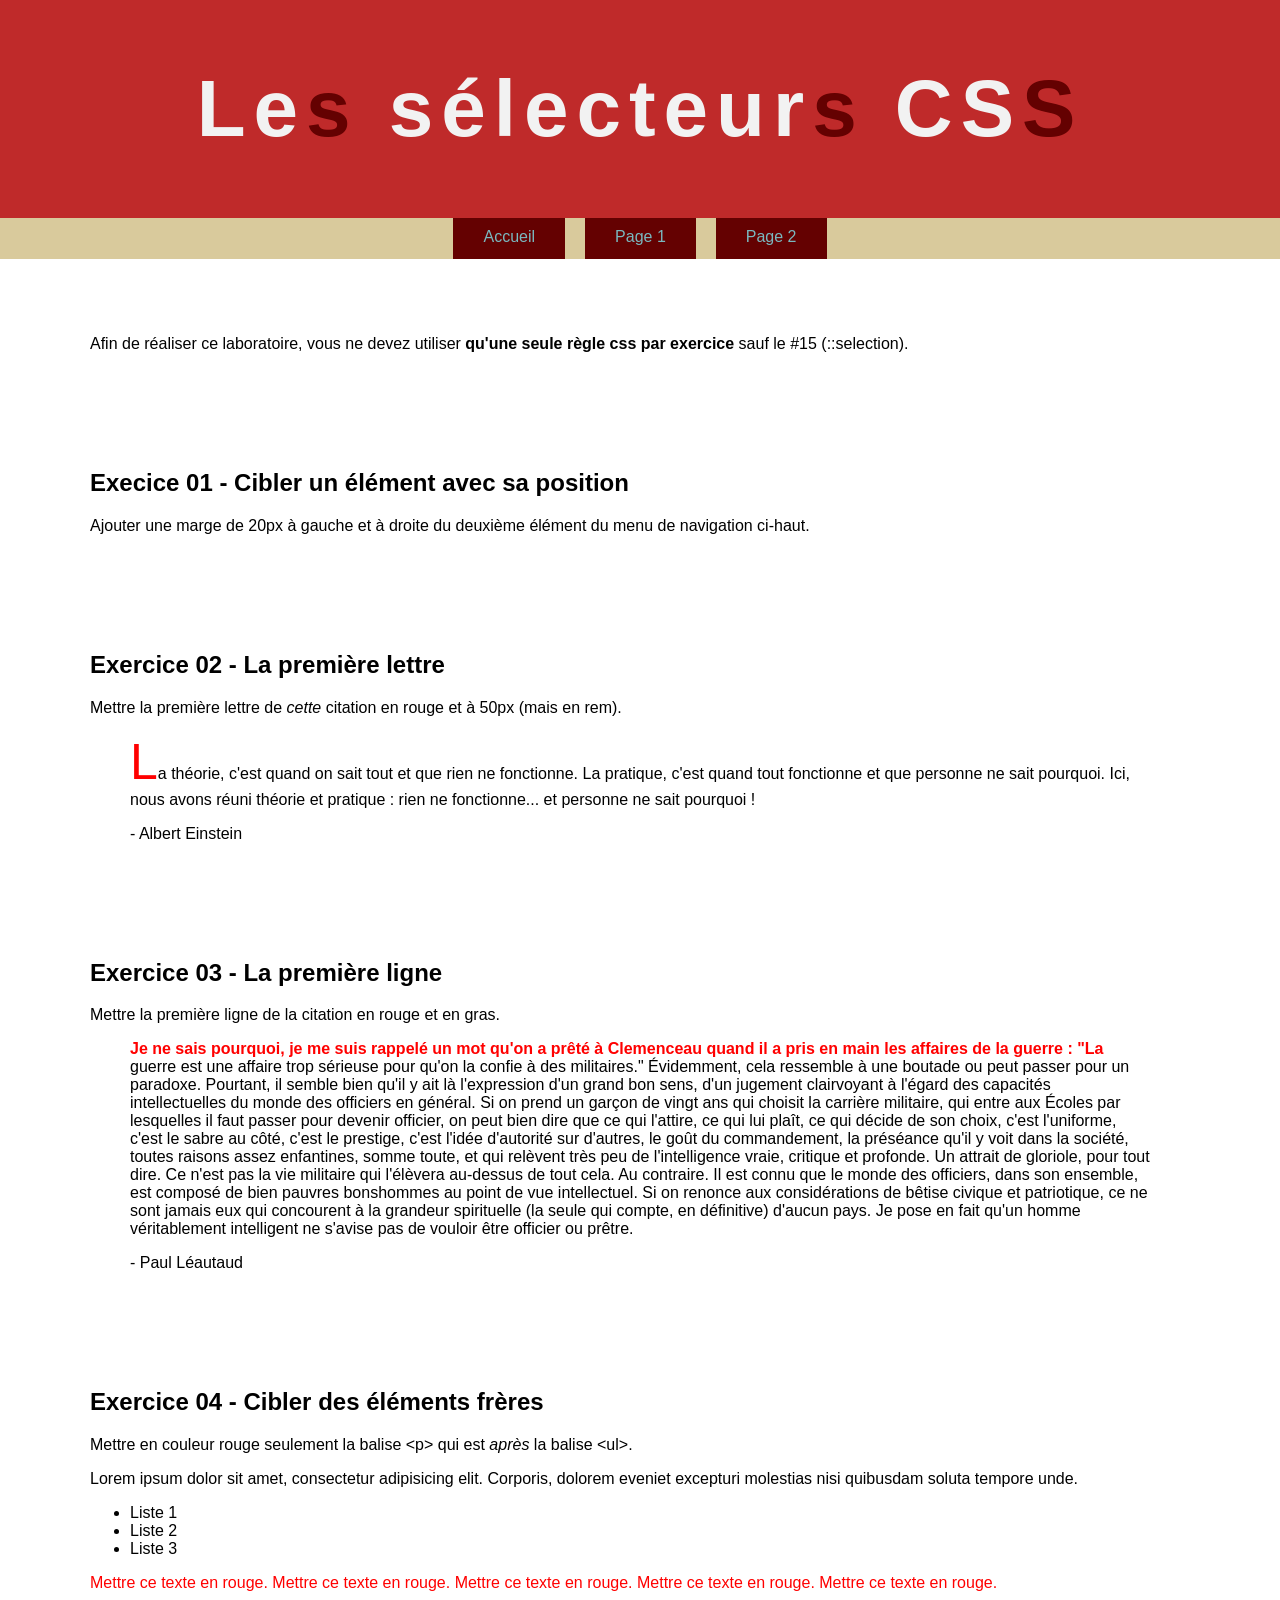
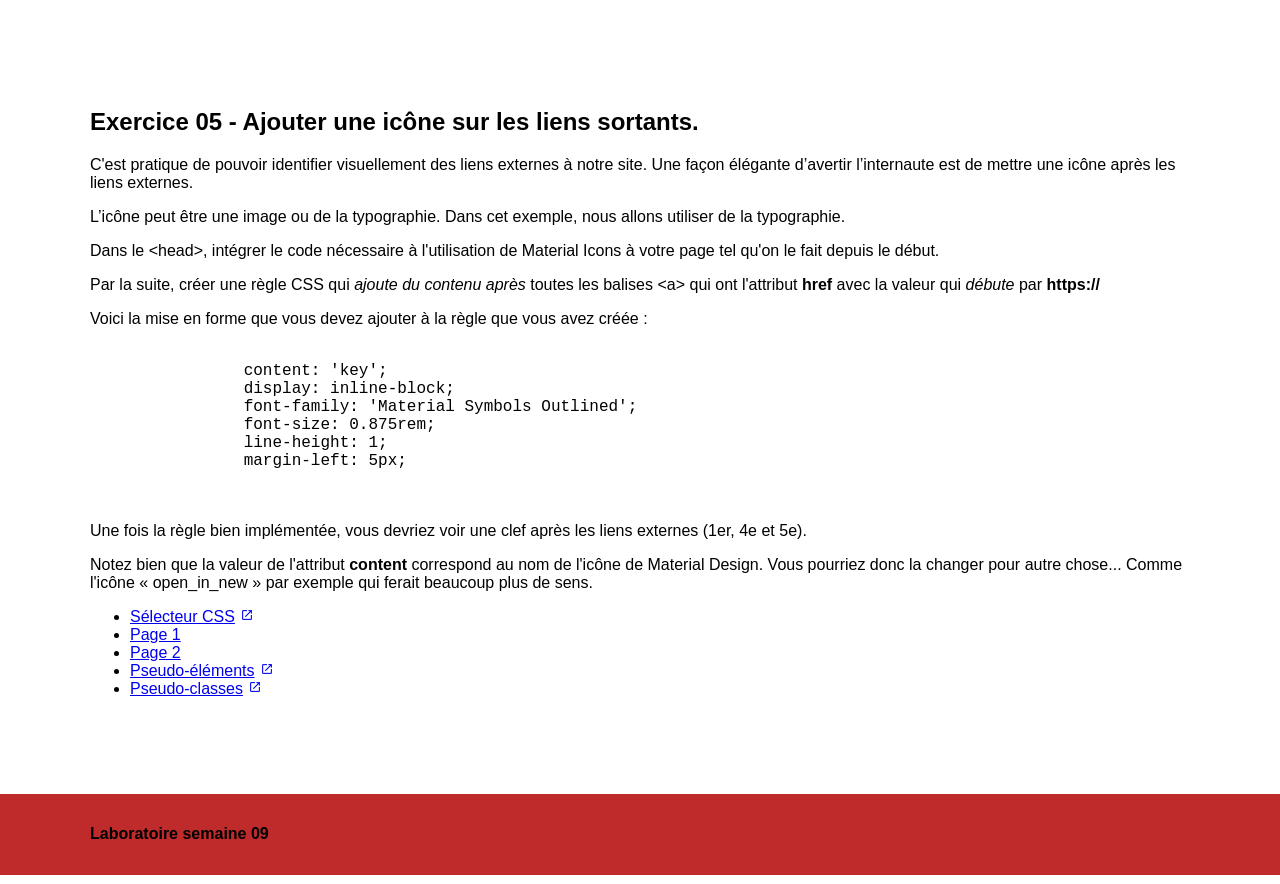
<file: index.html>
<!doctype html>
<html lang="fr">
  <head>
    <meta charset="UTF-8" />
    <title>Les sélecteurs CSS</title>

    <link rel="stylesheet" href="css/normalize.css" />

    <link rel="stylesheet" href="https://fonts.googleapis.com/css2?family=Material+Symbols+Outlined:opsz,wght,FILL,GRAD@20..48,100..700,0..1,-50..200" />

    <link rel="stylesheet" href="css/styles.css" />

    <script src="js/splittext.js" defer></script>
    <script src="js/scripts.js" defer></script>

  </head>
  <body>
    <header>
      <div class="wrapper">
        <h1>Les sélecteurs CSS</h1>
      </div>
    </header>

    <nav>
      <div class="wrapper">
        <ul>
          <li><a href="index.html">Accueil</a></li>
          <li><a href="page1.html">Page 1</a></li>
          <li><a href="page2.html">Page 2</a></li>
        </ul>
      </div>
    </nav>

    <div class="wrapper">
      <section class="intro">
        <p>
          Afin de réaliser ce laboratoire, vous ne devez utiliser
          <strong>qu'une seule règle css par exercice</strong> sauf le #15
          (::selection).
        </p>
      </section>

      <section class="exercice01">
        <h2>Execice 01 - Cibler un élément avec sa position</h2>
        <p>
          Ajouter une marge de 20px à gauche et à droite du deuxième élément du
          menu de navigation ci-haut.
        </p>
      </section>

      <section class="exercice02">
        <h2>Exercice 02 - La première lettre</h2>
        <p>
          Mettre la première lettre de <em>cette</em> citation en rouge et à
          50px (mais en rem).
        </p>
        <blockquote>
          La théorie, c'est quand on sait tout et que rien ne fonctionne. La
          pratique, c'est quand tout fonctionne et que personne ne sait
          pourquoi. Ici, nous avons réuni théorie et pratique : rien ne
          fonctionne... et personne ne sait pourquoi !
          <p>- Albert Einstein</p>
        </blockquote>
      </section>

      <section class="exercice03">
        <h2>Exercice 03 - La première ligne</h2>
        <p>Mettre la première ligne de la citation en rouge et en gras.</p>
        <blockquote>
          Je ne sais pourquoi, je me suis rappelé un mot qu'on a prêté à
          Clemenceau quand il a pris en main les affaires de la guerre : "La
          guerre est une affaire trop sérieuse pour qu'on la confie à des
          militaires." Évidemment, cela ressemble à une boutade ou peut passer
          pour un paradoxe. Pourtant, il semble bien qu'il y ait là l'expression
          d'un grand bon sens, d'un jugement clairvoyant à l'égard des capacités
          intellectuelles du monde des officiers en général. Si on prend un
          garçon de vingt ans qui choisit la carrière militaire, qui entre aux
          Écoles par lesquelles il faut passer pour devenir officier, on peut
          bien dire que ce qui l'attire, ce qui lui plaît, ce qui décide de son
          choix, c'est l'uniforme, c'est le sabre au côté, c'est le prestige,
          c'est l'idée d'autorité sur d'autres, le goût du commandement, la
          préséance qu'il y voit dans la société, toutes raisons assez
          enfantines, somme toute, et qui relèvent très peu de l'intelligence
          vraie, critique et profonde. Un attrait de gloriole, pour tout dire.
          Ce n'est pas la vie militaire qui l'élèvera au-dessus de tout cela. Au
          contraire. Il est connu que le monde des officiers, dans son ensemble,
          est composé de bien pauvres bonshommes au point de vue intellectuel.
          Si on renonce aux considérations de bêtise civique et patriotique, ce
          ne sont jamais eux qui concourent à la grandeur spirituelle (la seule
          qui compte, en définitive) d'aucun pays. Je pose en fait qu'un homme
          véritablement intelligent ne s'avise pas de vouloir être officier ou
          prêtre.
          <p>- Paul Léautaud</p>
        </blockquote>
      </section>

      <section class="exercice04">
        <h2>Exercice 04 - Cibler des éléments frères</h2>
        <p>
          Mettre en couleur rouge seulement la balise &lt;p&gt; qui est
          <em>après</em> la balise &lt;ul&gt;.
        </p>
        <p>
          Lorem ipsum dolor sit amet, consectetur adipisicing elit. Corporis,
          dolorem eveniet excepturi molestias nisi quibusdam soluta tempore
          unde.
        </p>

        <ul>
          <li>Liste 1</li>
          <li>Liste 2</li>
          <li>Liste 3</li>
        </ul>

        <p>
          Mettre ce texte en rouge. Mettre ce texte en rouge. Mettre ce texte en
          rouge. Mettre ce texte en rouge. Mettre ce texte en rouge.
        </p>
      </section>

      <section class="exercice05">
        <h2>Exercice 05 - Ajouter une icône sur les liens sortants.</h2>

        <p>
          C'est pratique de pouvoir identifier visuellement des liens externes à
          notre site. Une façon élégante d’avertir l’internaute est de mettre
          une icône après les liens externes.
        </p>

        <p>
          L’icône peut être une image ou de la typographie. Dans cet exemple,
          nous allons utiliser de la typographie.
        </p>

        <p>
          Dans le &lt;head&gt;, intégrer le code nécessaire à l'utilisation de
          Material Icons à votre page tel qu'on le fait depuis le début.
        </p>

        <p>
          Par la suite, créer une règle CSS qui
          <em>ajoute du contenu après</em> toutes les balises &lt;a&gt; qui ont
          l'attribut <strong>href</strong> avec la valeur qui
          <em>débute</em> par <strong>https://</strong>
        </p>

        <p>
          Voici la mise en forme que vous devez ajouter à la règle que vous avez
          créée :
        </p>

        <pre>
            <code>
                content: 'key';
                display: inline-block;
                font-family: 'Material Symbols Outlined';
                font-size: 0.875rem;
                line-height: 1;
                margin-left: 5px;
            </code>
        </pre>

        <p>
          Une fois la règle bien implémentée, vous devriez voir une clef après
          les liens externes (1er, 4e et 5e).
        </p>

        <p>
          Notez bien que la valeur de l'attribut
          <strong>content</strong> correspond au nom de l'icône de Material
          Design. Vous pourriez donc la changer pour autre chose... Comme
          l'icône « open_in_new » par exemple qui ferait beaucoup plus de sens.
        </p>

        <ul>
          <li>
            <a
              href="https://developer.mozilla.org/fr/docs/Glossaire/S%C3%A9lecteur_CSS"
              >Sélecteur CSS</a
            >
          </li>
          <li>
            <a href="page1.html">Page 1</a>
          </li>
          <li>
            <a href="page2.html">Page 2</a>
          </li>
          <li>
            <a
              href="https://developer.mozilla.org/fr/docs/Web/CSS/Pseudo-%C3%A9l%C3%A9ments"
              >Pseudo-éléments</a
            >
          </li>
          <li>
            <a
              href="https://developer.mozilla.org/fr/docs/Web/CSS/Pseudo-classes"
              >Pseudo-classes</a
            >
          </li>
        </ul>
      </section>
    </div>

    <footer>
      <div class="wrapper">
        <h4>Laboratoire semaine 09</h4>
      </div>
    </footer>
  </body>
</html>
</file>
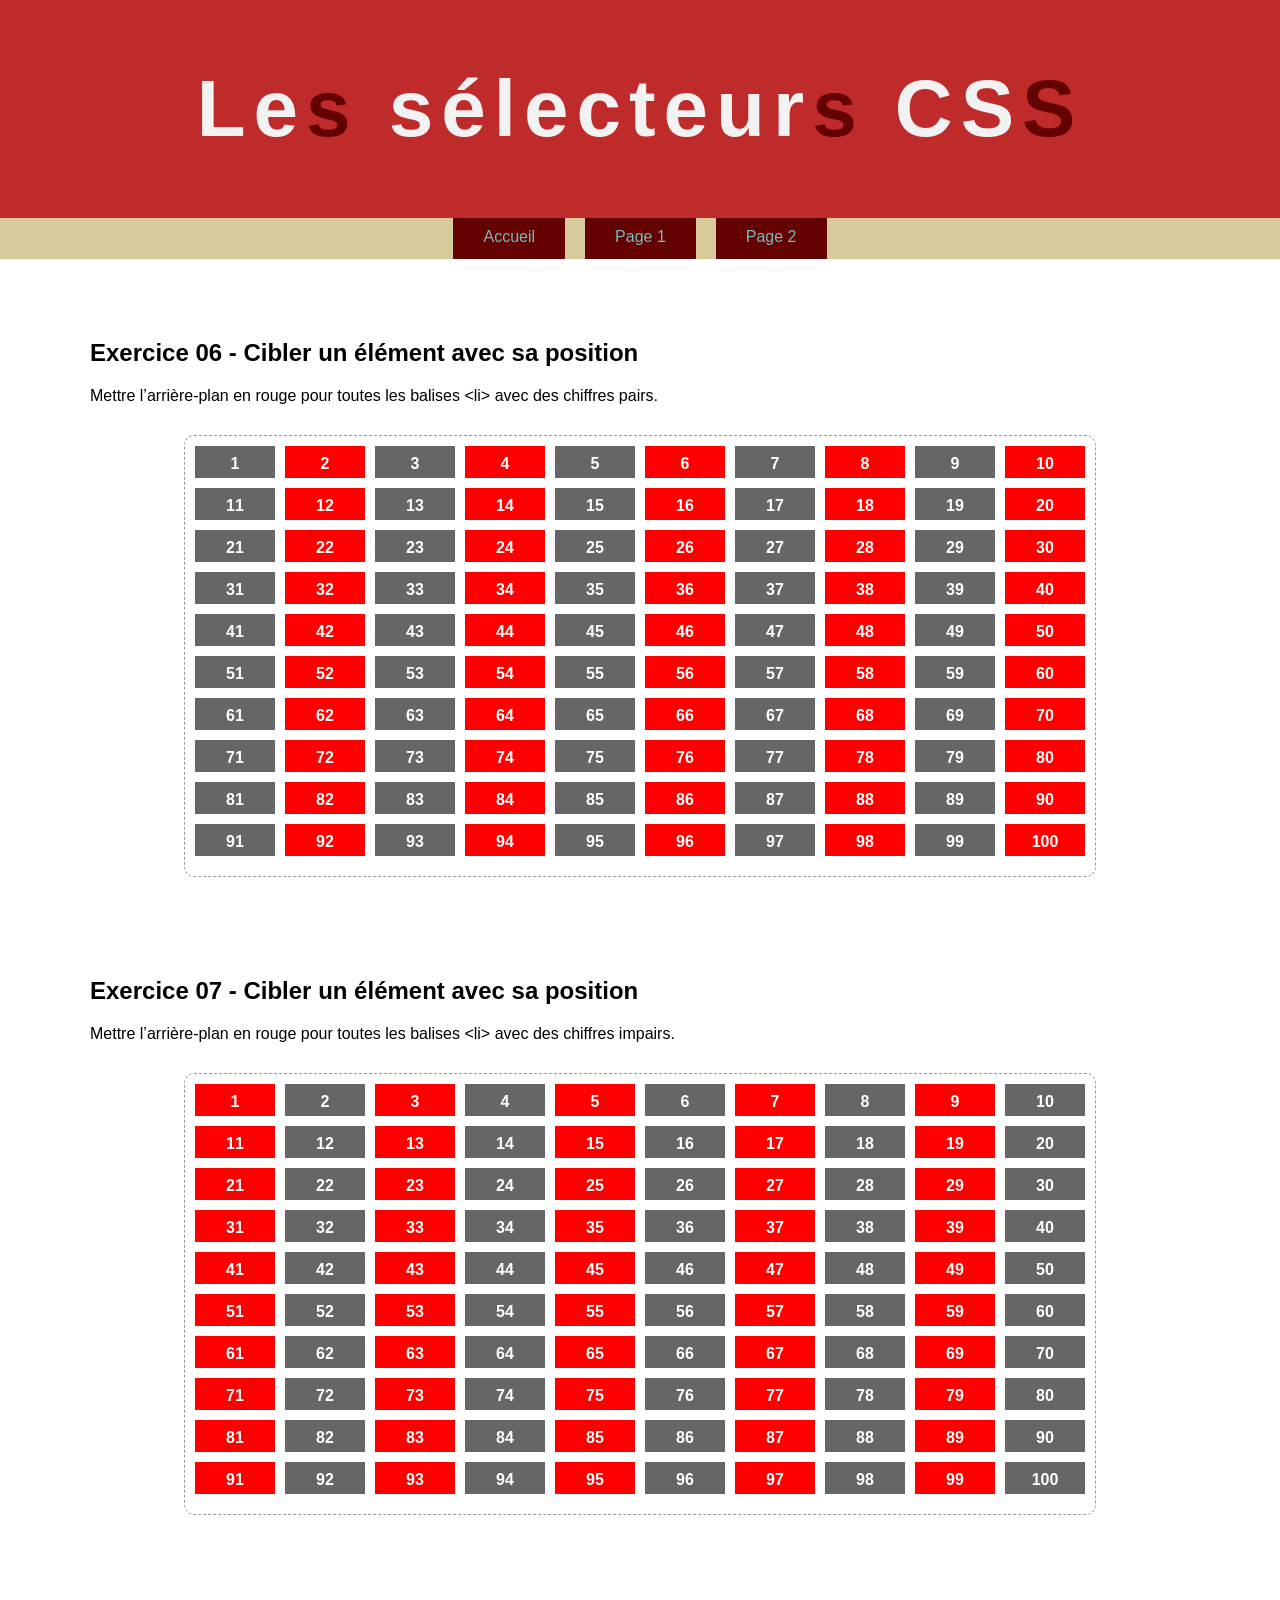
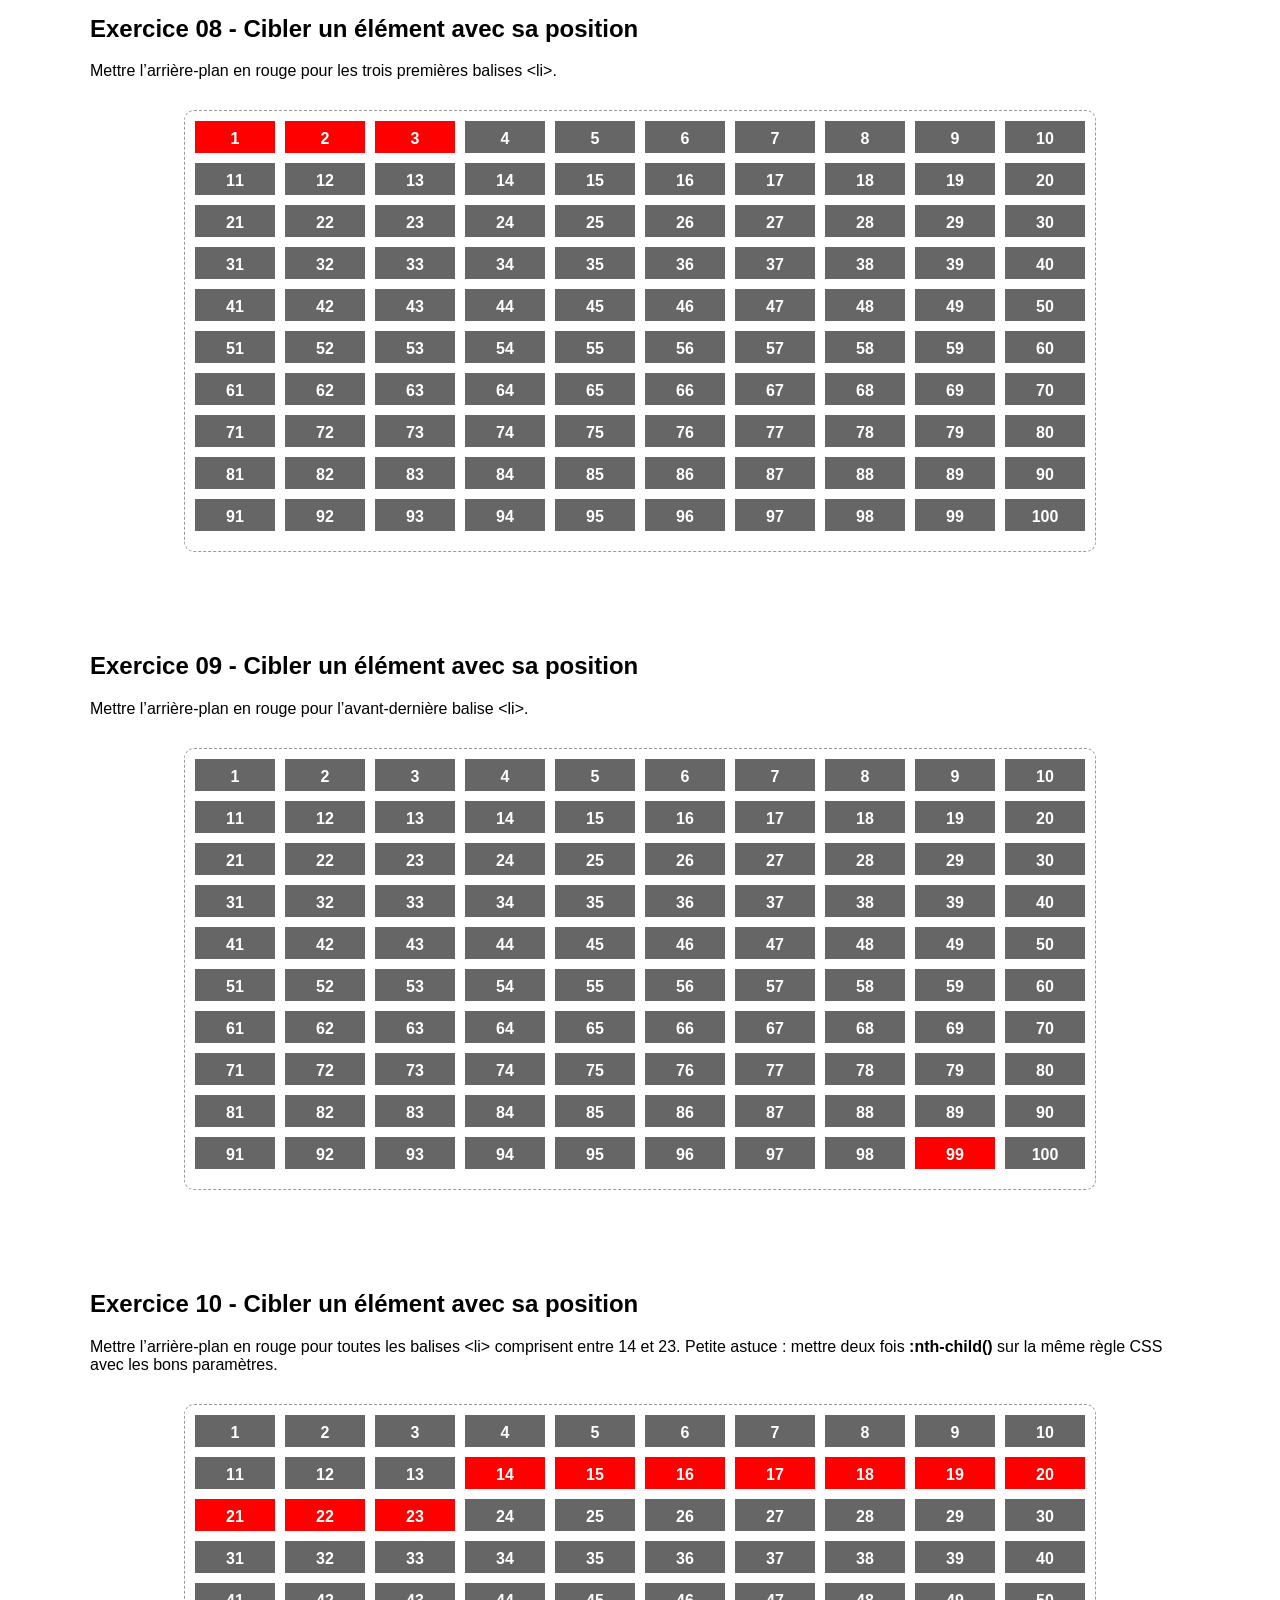
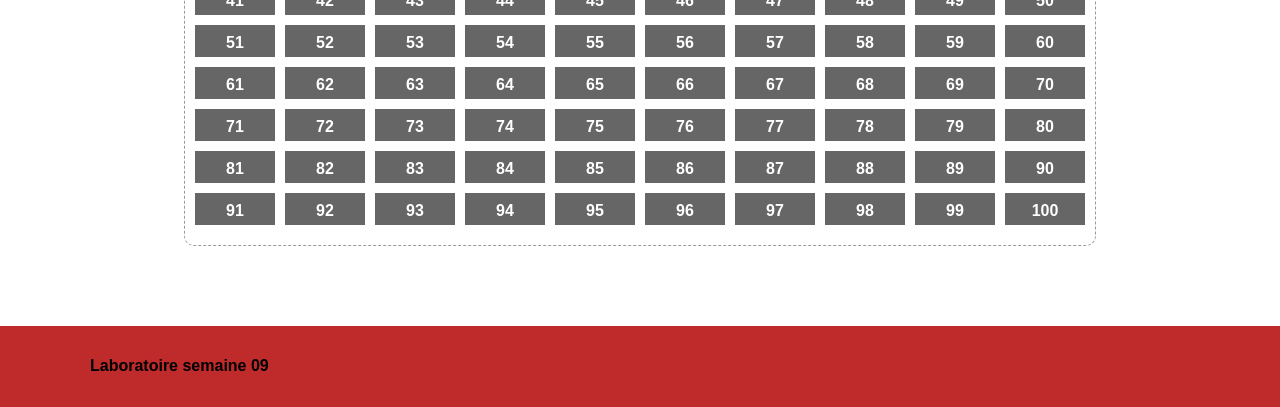
<file: page1.html>
<!DOCTYPE html>
<html lang="fr">
<head>
    <meta charset="UTF-8">
    <title>Les sélecteurs CSS</title>

    <link rel="stylesheet" href="css/normalize.css">

    <link rel="stylesheet" href="css/styles.css">

    <script src="js/splittext.js" defer></script>
    <script src="js/scripts.js" defer></script>

</head>
<body>

<header>
    <div class="wrapper">
        <h1>Les sélecteurs CSS</h1>
    </div>
</header>


<nav>
    <div class="wrapper">
        <ul>
            <li><a href="index.html">Accueil</a></li>
            <li><a href="page1.html">Page 1</a></li>
            <li><a href="page2.html">Page 2</a></li>
        </ul>
    </div>
</nav>


<div class="wrapper">

    <section class="exercice06">
        <h2>Exercice 06 - Cibler un élément avec sa position</h2>
        <p>Mettre l’arrière-plan en rouge pour toutes les balises &lt;li&gt; avec des chiffres pairs.</p>


        <ol>
            <li>1</li><li>2</li><li>3</li><li>4</li><li>5</li><li>6</li><li>7</li><li>8</li><li>9</li><li>10</li>
            <li>11</li><li>12</li><li>13</li><li>14</li><li>15</li><li>16</li><li>17</li><li>18</li><li>19</li><li>20</li>
            <li>21</li><li>22</li><li>23</li><li>24</li><li>25</li><li>26</li><li>27</li><li>28</li><li>29</li><li>30</li>
            <li>31</li><li>32</li><li>33</li><li>34</li><li>35</li><li>36</li><li>37</li><li>38</li><li>39</li><li>40</li>
            <li>41</li><li>42</li><li>43</li><li>44</li><li>45</li><li>46</li><li>47</li><li>48</li><li>49</li><li>50</li>
            <li>51</li><li>52</li><li>53</li><li>54</li><li>55</li><li>56</li><li>57</li><li>58</li><li>59</li><li>60</li>
            <li>61</li><li>62</li><li>63</li><li>64</li><li>65</li><li>66</li><li>67</li><li>68</li><li>69</li><li>70</li>
            <li>71</li><li>72</li><li>73</li><li>74</li><li>75</li><li>76</li><li>77</li><li>78</li><li>79</li><li>80</li>
            <li>81</li><li>82</li><li>83</li><li>84</li><li>85</li><li>86</li><li>87</li><li>88</li><li>89</li><li>90</li>
            <li>91</li><li>92</li><li>93</li><li>94</li><li>95</li><li>96</li><li>97</li><li>98</li><li>99</li><li>100</li>
        </ol>

    </section>

    <section class="exercice07">
        <h2>Exercice 07 - Cibler un élément avec sa position</h2>
        <p>Mettre l’arrière-plan en rouge pour toutes les balises &lt;li&gt; avec des chiffres impairs.</p>


        <ol>
            <li>1</li><li>2</li><li>3</li><li>4</li><li>5</li><li>6</li><li>7</li><li>8</li><li>9</li><li>10</li>
            <li>11</li><li>12</li><li>13</li><li>14</li><li>15</li><li>16</li><li>17</li><li>18</li><li>19</li><li>20</li>
            <li>21</li><li>22</li><li>23</li><li>24</li><li>25</li><li>26</li><li>27</li><li>28</li><li>29</li><li>30</li>
            <li>31</li><li>32</li><li>33</li><li>34</li><li>35</li><li>36</li><li>37</li><li>38</li><li>39</li><li>40</li>
            <li>41</li><li>42</li><li>43</li><li>44</li><li>45</li><li>46</li><li>47</li><li>48</li><li>49</li><li>50</li>
            <li>51</li><li>52</li><li>53</li><li>54</li><li>55</li><li>56</li><li>57</li><li>58</li><li>59</li><li>60</li>
            <li>61</li><li>62</li><li>63</li><li>64</li><li>65</li><li>66</li><li>67</li><li>68</li><li>69</li><li>70</li>
            <li>71</li><li>72</li><li>73</li><li>74</li><li>75</li><li>76</li><li>77</li><li>78</li><li>79</li><li>80</li>
            <li>81</li><li>82</li><li>83</li><li>84</li><li>85</li><li>86</li><li>87</li><li>88</li><li>89</li><li>90</li>
            <li>91</li><li>92</li><li>93</li><li>94</li><li>95</li><li>96</li><li>97</li><li>98</li><li>99</li><li>100</li>
        </ol>

    </section>

    <section class="exercice08">
        <h2>Exercice 08 - Cibler un élément avec sa position</h2>
        <p>Mettre l’arrière-plan en rouge pour les trois premières balises &lt;li&gt;.</p>

        <ol>
            <li>1</li><li>2</li><li>3</li><li>4</li><li>5</li><li>6</li><li>7</li><li>8</li><li>9</li><li>10</li>
            <li>11</li><li>12</li><li>13</li><li>14</li><li>15</li><li>16</li><li>17</li><li>18</li><li>19</li><li>20</li>
            <li>21</li><li>22</li><li>23</li><li>24</li><li>25</li><li>26</li><li>27</li><li>28</li><li>29</li><li>30</li>
            <li>31</li><li>32</li><li>33</li><li>34</li><li>35</li><li>36</li><li>37</li><li>38</li><li>39</li><li>40</li>
            <li>41</li><li>42</li><li>43</li><li>44</li><li>45</li><li>46</li><li>47</li><li>48</li><li>49</li><li>50</li>
            <li>51</li><li>52</li><li>53</li><li>54</li><li>55</li><li>56</li><li>57</li><li>58</li><li>59</li><li>60</li>
            <li>61</li><li>62</li><li>63</li><li>64</li><li>65</li><li>66</li><li>67</li><li>68</li><li>69</li><li>70</li>
            <li>71</li><li>72</li><li>73</li><li>74</li><li>75</li><li>76</li><li>77</li><li>78</li><li>79</li><li>80</li>
            <li>81</li><li>82</li><li>83</li><li>84</li><li>85</li><li>86</li><li>87</li><li>88</li><li>89</li><li>90</li>
            <li>91</li><li>92</li><li>93</li><li>94</li><li>95</li><li>96</li><li>97</li><li>98</li><li>99</li><li>100</li>
        </ol>

    </section>
    <section class="exercice09">
        <h2>Exercice 09 - Cibler un élément avec sa position</h2>
        <p>Mettre l’arrière-plan en rouge pour l’avant-dernière balise &lt;li&gt;.</p>

        <ol>
            <li>1</li><li>2</li><li>3</li><li>4</li><li>5</li><li>6</li><li>7</li><li>8</li><li>9</li><li>10</li>
            <li>11</li><li>12</li><li>13</li><li>14</li><li>15</li><li>16</li><li>17</li><li>18</li><li>19</li><li>20</li>
            <li>21</li><li>22</li><li>23</li><li>24</li><li>25</li><li>26</li><li>27</li><li>28</li><li>29</li><li>30</li>
            <li>31</li><li>32</li><li>33</li><li>34</li><li>35</li><li>36</li><li>37</li><li>38</li><li>39</li><li>40</li>
            <li>41</li><li>42</li><li>43</li><li>44</li><li>45</li><li>46</li><li>47</li><li>48</li><li>49</li><li>50</li>
            <li>51</li><li>52</li><li>53</li><li>54</li><li>55</li><li>56</li><li>57</li><li>58</li><li>59</li><li>60</li>
            <li>61</li><li>62</li><li>63</li><li>64</li><li>65</li><li>66</li><li>67</li><li>68</li><li>69</li><li>70</li>
            <li>71</li><li>72</li><li>73</li><li>74</li><li>75</li><li>76</li><li>77</li><li>78</li><li>79</li><li>80</li>
            <li>81</li><li>82</li><li>83</li><li>84</li><li>85</li><li>86</li><li>87</li><li>88</li><li>89</li><li>90</li>
            <li>91</li><li>92</li><li>93</li><li>94</li><li>95</li><li>96</li><li>97</li><li>98</li><li>99</li><li>100</li>
        </ol>

    </section>

    <section class="exercice10">
        <h2>Exercice 10 - Cibler un élément avec sa position</h2>
        <p>Mettre l’arrière-plan en rouge pour toutes les balises &lt;li&gt; comprisent entre 14 et 23. Petite astuce : mettre deux fois <strong>:nth-child()</strong> sur la même règle CSS avec les bons paramètres.</p>


        <ol>
            <li>1</li><li>2</li><li>3</li><li>4</li><li>5</li><li>6</li><li>7</li><li>8</li><li>9</li><li>10</li>
            <li>11</li><li>12</li><li>13</li><li>14</li><li>15</li><li>16</li><li>17</li><li>18</li><li>19</li><li>20</li>
            <li>21</li><li>22</li><li>23</li><li>24</li><li>25</li><li>26</li><li>27</li><li>28</li><li>29</li><li>30</li>
            <li>31</li><li>32</li><li>33</li><li>34</li><li>35</li><li>36</li><li>37</li><li>38</li><li>39</li><li>40</li>
            <li>41</li><li>42</li><li>43</li><li>44</li><li>45</li><li>46</li><li>47</li><li>48</li><li>49</li><li>50</li>
            <li>51</li><li>52</li><li>53</li><li>54</li><li>55</li><li>56</li><li>57</li><li>58</li><li>59</li><li>60</li>
            <li>61</li><li>62</li><li>63</li><li>64</li><li>65</li><li>66</li><li>67</li><li>68</li><li>69</li><li>70</li>
            <li>71</li><li>72</li><li>73</li><li>74</li><li>75</li><li>76</li><li>77</li><li>78</li><li>79</li><li>80</li>
            <li>81</li><li>82</li><li>83</li><li>84</li><li>85</li><li>86</li><li>87</li><li>88</li><li>89</li><li>90</li>
            <li>91</li><li>92</li><li>93</li><li>94</li><li>95</li><li>96</li><li>97</li><li>98</li><li>99</li><li>100</li>
        </ol>

    </section>
</div>

<footer>
    <div class="wrapper">
        <h4>Laboratoire semaine 09</h4>
    </div>
</footer>


</body>
</html>
</file>
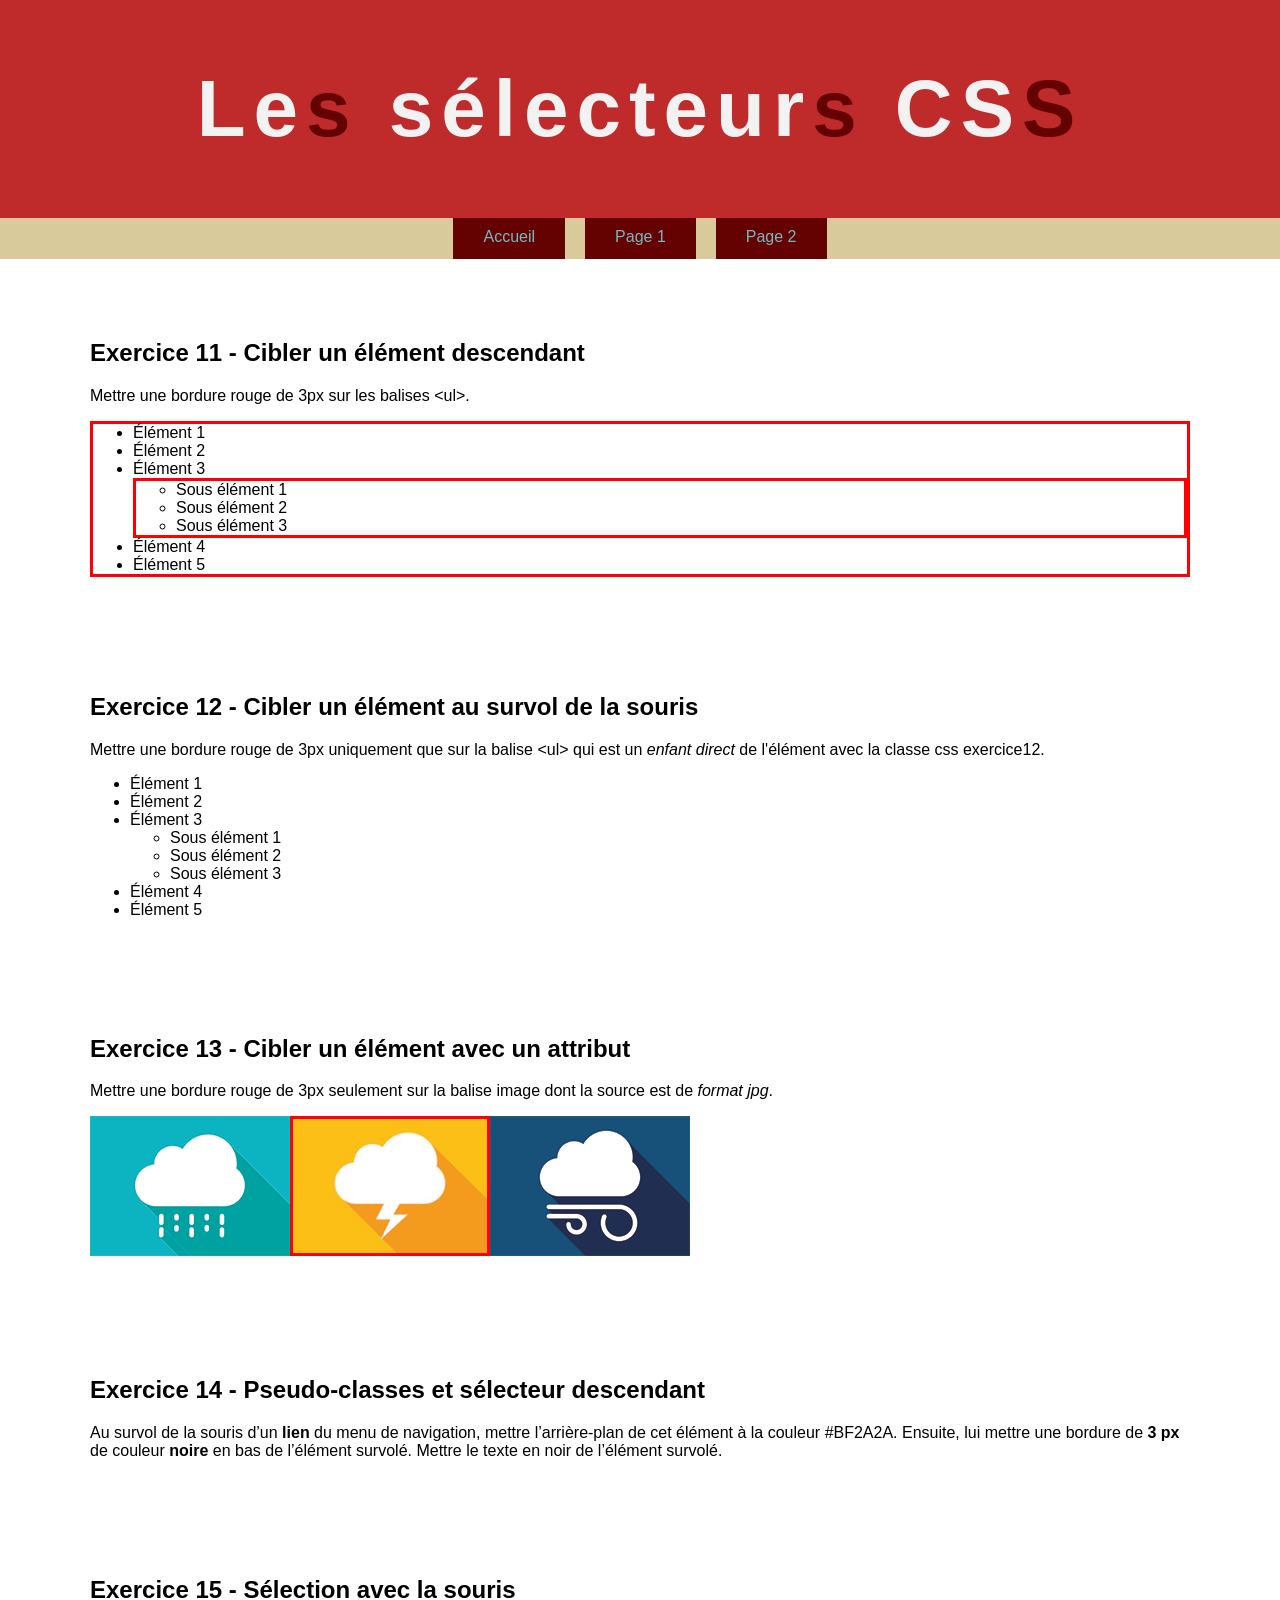
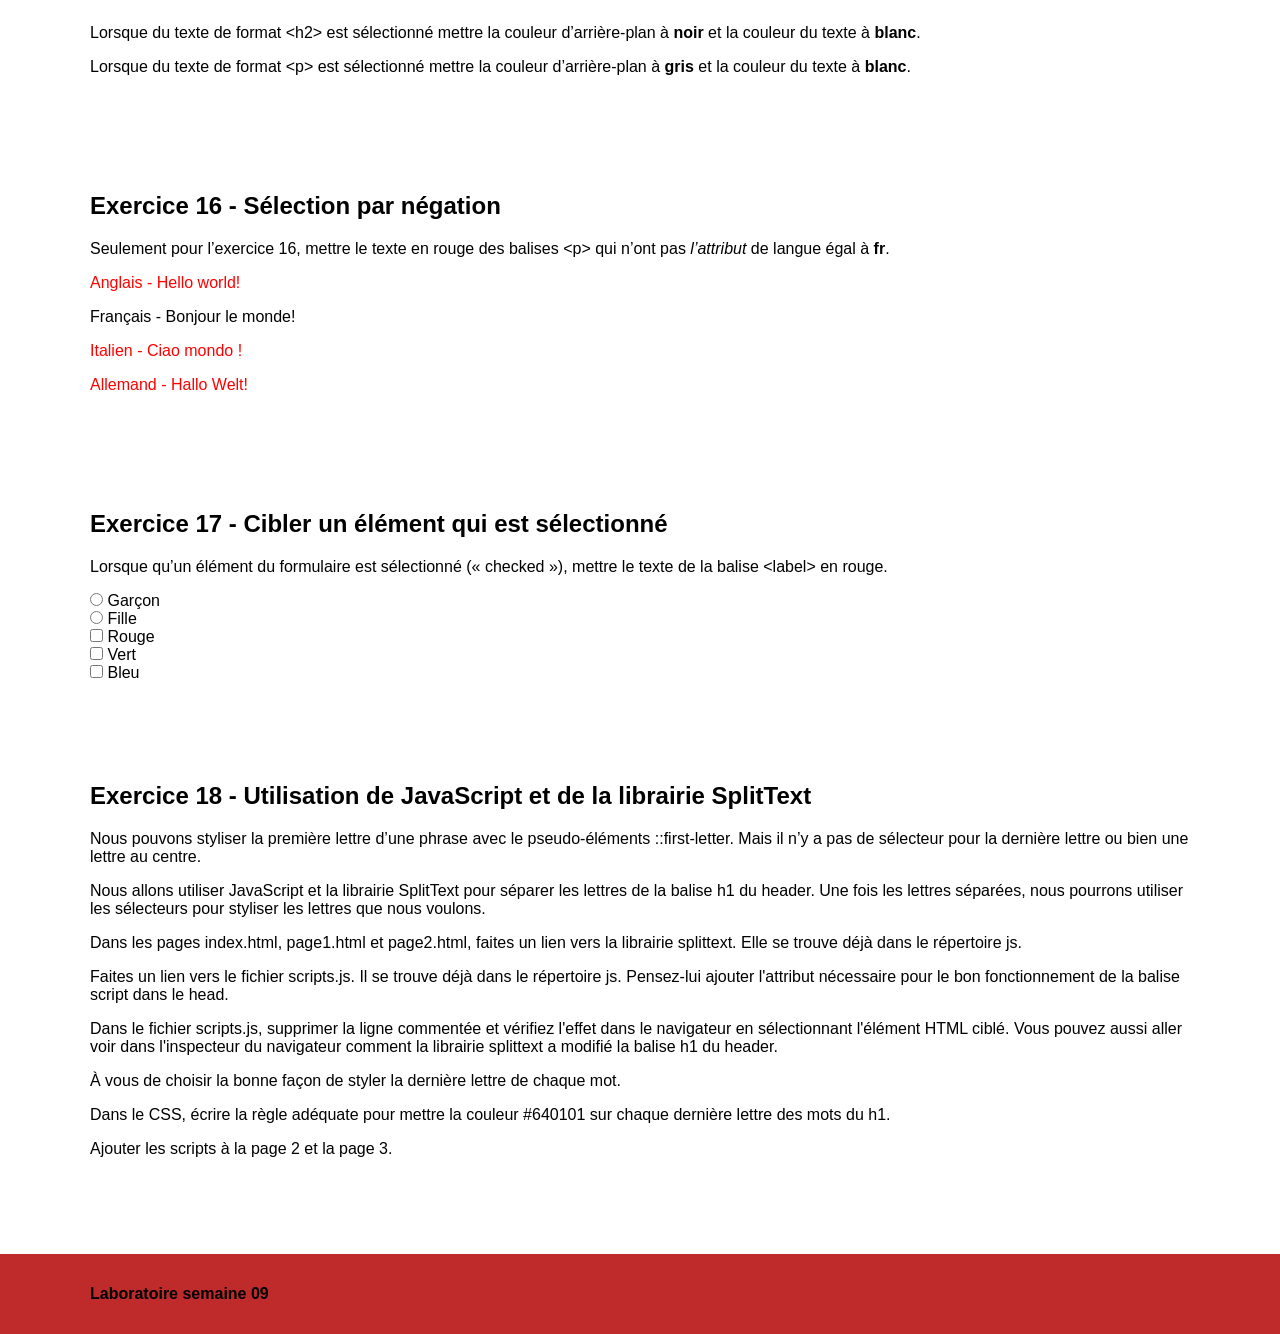
<file: page2.html>
<!DOCTYPE html>
<html lang="fr">
<head>
    <meta charset="UTF-8">
    <title>Les sélecteurs CSS</title>

    <link rel="stylesheet" href="css/normalize.css">

    <link rel="stylesheet" href="css/styles.css">

    <script src="js/splittext.js" defer></script>
    <script src="js/scripts.js" defer></script>

</head>
<body>

<header>
    <div class="wrapper">
        <h1>Les sélecteurs CSS</h1>
    </div>
</header>


<nav>
    <div class="wrapper">
        <ul>
            <li><a href="index.html">Accueil</a></li>
            <li><a href="page1.html">Page 1</a></li>
            <li><a href="page2.html">Page 2</a></li>
        </ul>
    </div>
</nav>


<div class="wrapper">

    <section class="exercice11">
        <h2>Exercice 11 - Cibler un élément descendant</h2>
        <p>Mettre une bordure rouge de 3px sur les balises &lt;ul&gt;.</p>

        <ul>
            <li>Élément 1</li>
            <li>Élément 2</li>
            <li>Élément 3
                <ul>
                    <li>Sous élément 1</li>
                    <li>Sous élément 2</li>
                    <li>Sous élément 3</li>
                </ul>
            </li>
            <li>Élément 4</li>
            <li>Élément 5</li>
        </ul>
    </section>

    <section class="exercice12">
        <h2>Exercice 12 - Cibler un élément au survol de la souris</h2>
        <p>Mettre une bordure rouge de 3px uniquement que sur la balise &lt;ul&gt; qui est un <em>enfant direct</em> de l'élément avec la classe css exercice12.</p>

        <ul>
            <li>Élément 1</li>
            <li>Élément 2</li>
            <li>Élément 3
                <ul>
                    <li>Sous élément 1</li>
                    <li>Sous élément 2</li>
                    <li>Sous élément 3</li>
                </ul>
            </li>
            <li>Élément 4</li>
            <li>Élément 5</li>
        </ul>
    </section>

    <section class="exercice13">
        <h2>Exercice 13 - Cibler un élément avec un attribut</h2>
        <p>Mettre une bordure rouge de 3px seulement sur la balise image dont la source est de <em>format jpg</em>.</p>

        <p><img src="images/nuage.gif" alt="Nuage en format gif"><img src="images/nuage.jpg" alt="Nuage en format jpg"><img src="images/nuage.png" alt="Nuage en format png"></p>
    </section>

    <section class="exercice14">
        <h2>Exercice 14 - Pseudo-classes et sélecteur descendant</h2>
        <p>Au survol de la souris d’un <strong>lien</strong> du menu de navigation, mettre l’arrière-plan de cet élément à la couleur #BF2A2A. Ensuite, lui mettre une bordure de <strong>3 px</strong> de couleur <strong>noire</strong> en bas de l’élément survolé. Mettre le texte en noir de l’élément survolé.</p>
    </section>

    <section class="exercice15">
        <h2>Exercice 15 - Sélection avec la souris</h2>

        <p>Lorsque du texte de format &lt;h2&gt; est sélectionné mettre la couleur d’arrière-plan à <strong>noir</strong> et la couleur du texte à <strong>blanc</strong>.</p>

        <p>Lorsque du texte de format &lt;p&gt; est sélectionné mettre la couleur d’arrière-plan à <strong>gris</strong> et la couleur du texte à <strong>blanc</strong>.</p>

    </section>

    <section class="exercice16">
        <h2>Exercice 16 - Sélection par négation</h2>

        <p lang="fr">Seulement pour l’exercice 16, mettre le texte en rouge des balises &lt;p&gt; qui n’ont pas <em>l’attribut</em> de langue égal à <strong>fr</strong>.</p>

        <p lang="en">Anglais - Hello world!</p>
        <p lang="fr">Français - Bonjour le monde!</p>
        <p lang="it">Italien - Ciao mondo !</p>
        <p lang="de">Allemand - Hallo Welt!</p>

    </section>

    <section class="exercice17">
        <h2>Exercice 17 - Cibler un élément qui est sélectionné</h2>
        <p>Lorsque qu’un élément du formulaire est sélectionné (« checked »), mettre le texte de la balise &lt;label&gt; en rouge.</p>

        <form action="#">
            <div>
                <input id="rad1" type="radio" value="garcon" name="genre">
                <label for="rad1">Garçon</label>
            </div>
            <div>
                <input id="rad2" type="radio" value="fille" name="genre">
                <label for="rad2">Fille</label>
            </div>
            <div>
                <input id="cb1" type="checkbox" value="rouge">
                <label for="cb1">Rouge</label>
            </div>
            <div>
                <input id="cb2" type="checkbox" value="vert">
                <label for="cb2">Vert</label>
            </div>
            <div>
                <input id="cb3" type="checkbox" value="bleu">
                <label for="cb3">Bleu</label>
            </div>
        </form>
    </section>

    <section class="exercice18">
        <h2>Exercice 18 - Utilisation de JavaScript et de la librairie SplitText</h2>

        <p>Nous pouvons styliser la première lettre d’une phrase avec le pseudo-éléments ::first-letter. Mais il n’y a pas de sélecteur pour la dernière lettre ou bien une lettre au centre.</p>

        <p>Nous allons utiliser JavaScript et la librairie SplitText pour séparer les lettres de la balise h1 du header. Une fois les lettres séparées, nous pourrons utiliser les sélecteurs pour styliser les lettres que nous voulons.</p>

        <p>Dans les pages index.html, page1.html et page2.html, faites un lien vers la librairie splittext. Elle se trouve déjà dans le répertoire js.</p>

        <p>Faites un lien vers le fichier scripts.js. Il se trouve déjà dans le répertoire js. Pensez-lui ajouter l'attribut nécessaire pour le bon fonctionnement de la balise script dans le head.</p>

        <p>Dans le fichier scripts.js, supprimer la ligne commentée et vérifiez l'effet dans le navigateur en sélectionnant l'élément HTML ciblé. Vous pouvez aussi aller voir dans l'inspecteur du navigateur comment la librairie splittext a modifié la balise h1 du header.</p>

        <p>À vous de choisir la bonne façon de styler la dernière lettre de chaque mot.</p>

        <p>Dans le CSS, écrire la règle adéquate pour mettre la couleur #640101 sur chaque dernière lettre des mots du h1.</p>

        <p>Ajouter les scripts à la page 2 et la page 3.</p>

    </section>


</div>

<footer>
    <div class="wrapper">
        <h4>Laboratoire semaine 09</h4>
    </div>
</footer>


</body>
</html>
</file>
<file: css/styles.css>
/* Exercice 01 */

nav li:nth-child(2){
  margin: 0 20px;
}

/* Exercice 02 */

.exercice02 blockquote::first-letter{
  color: red;
  font-size: 3.125rem;
}

/* Exercice 03 */

.exercice03 blockquote::first-line{
  color: red;
  font-weight: bold;
}

/* Exercice 04 */

ul + p{
  color: red;
}

/* Exercice 05 */

a[href^="https://"]::after{
  content: 'open_in_new';
  display: inline-block;
  font-family: 'Material Symbols Outlined';
  font-size: 0.875rem;
  line-height: 1;
  margin-left: 5px;
}

/* Exercice 06 */

.exercice06 ol li:nth-child(even){
  background-color: red;
}

/* Exercice 07 */

.exercice07 ol li:nth-child(odd){
  background-color: red;
}

/* Exercice 08 */

.exercice08 ol li:nth-child(-n+3){
  background-color: red;
}

/* Exercice 09 */

.exercice09 ol li:nth-last-child(2){
  background-color: red;
}

/* Exercice 10 */

.exercice10 ol li:nth-child(n+14):nth-child(-n+23){
  background-color: red;
}

/* Exercice 11 */

.exercice11 ul{
  border: red 3px solid;
}

/* Exercice 12 */

.exercice12 > ul:hover{
  border: red 3px solid;
}

/* Exercice 13 */

.exercice13 img[src$=".jpg"]{
  border: red 3px solid;
}

/* Exercice 14 */

nav a:hover{
  background-color: #BF2A2A;
  border-bottom: black 3px solid;
  color: black;
}

/* Exercice 15 */

h2::selection{
  background-color: black;
  color: white;
}

p::selection{
  background-color: grey;
  color: white;
}

/* Exercice 16 */

.exercice16 p:not([lang="fr"]){
  color: red;
}

/* Exercice 17 */

input:checked + label{
  color: red;
}

/* Exercice 18 */

.word > .char:last-child{
  color: #640101;
}

/*-------------------------------------------
-
-   Ne rien modifier dans le CSS qui suit
-
-
---------------------------------------------*/

/*----------------------------------------------------------------------------
    Reset
----------------------------------------------------------------------------*/

html {
  box-sizing: border-box;
}

*,
*:before,
*:after {
  box-sizing: inherit;
}

/*------------------------------------------------------------------------------
   Base
------------------------------------------------------------------------------*/

body {
  background-color: white;
  color: black;
  font-size: 1rem;
}

ol {
  display: flex;
  flex-wrap: wrap;

  max-width: 912px;

  color: #fff;
  font:
    1em arial,
    sans-serif;

  list-style: none;

  margin: 30px auto 0;
  padding: 10px 0 10px 10px;

  border: 1px dashed #999;
  border-radius: 10px;
}

ol li {
  text-align: center;
  font-weight: bold;

  background: #666;
  padding: 1%;

  width: 80px;
  height: 32px;

  margin: 0 10px 10px 0;
}

/*------------------------------------------------------------------------------
   Mise en page
------------------------------------------------------------------------------*/

.wrapper {
  max-width: 1100px;
  margin: 0 auto;
}

/*------------------------------------------------------------------------------
   Modules
------------------------------------------------------------------------------*/

/*------------------- Navigation --------------------*/

nav {
  background-color: #d9ca9c;
  text-align: center;
}

nav ul {
  display: flex;
  justify-content: center;

  list-style: none;

  margin: 0;
  padding: 0;
}

nav li a {
  background-color: #640101;
  border-bottom: 3px solid transparent;
  color: #7ab8bf;
  display: inline-block;
  padding: 10px 30px;
  text-decoration: none;
}

/*------------------- Entête --------------------*/

header {
  background: #bf2a2a;
  padding: 63px 0;
}

header h1 {
  font:
    700 5rem "Lato",
    sans-serif;
  color: #f2f2f2;
  letter-spacing: 0.1em;
  margin: 0;
  text-align: center;
}
header h1.hide {
  display: none;
}

/*------------------- Section --------------------*/

section {
  margin-top: 60px;
}

section {
  margin-bottom: 80px;
  overflow: auto;
}

/*------------------- Pied de page --------------------*/

footer {
  background-color: #bf2a2a;
  padding: 10px 0;
}

.exercice13 img {
  width: 200px;
  height: 140px;
}
</file>
